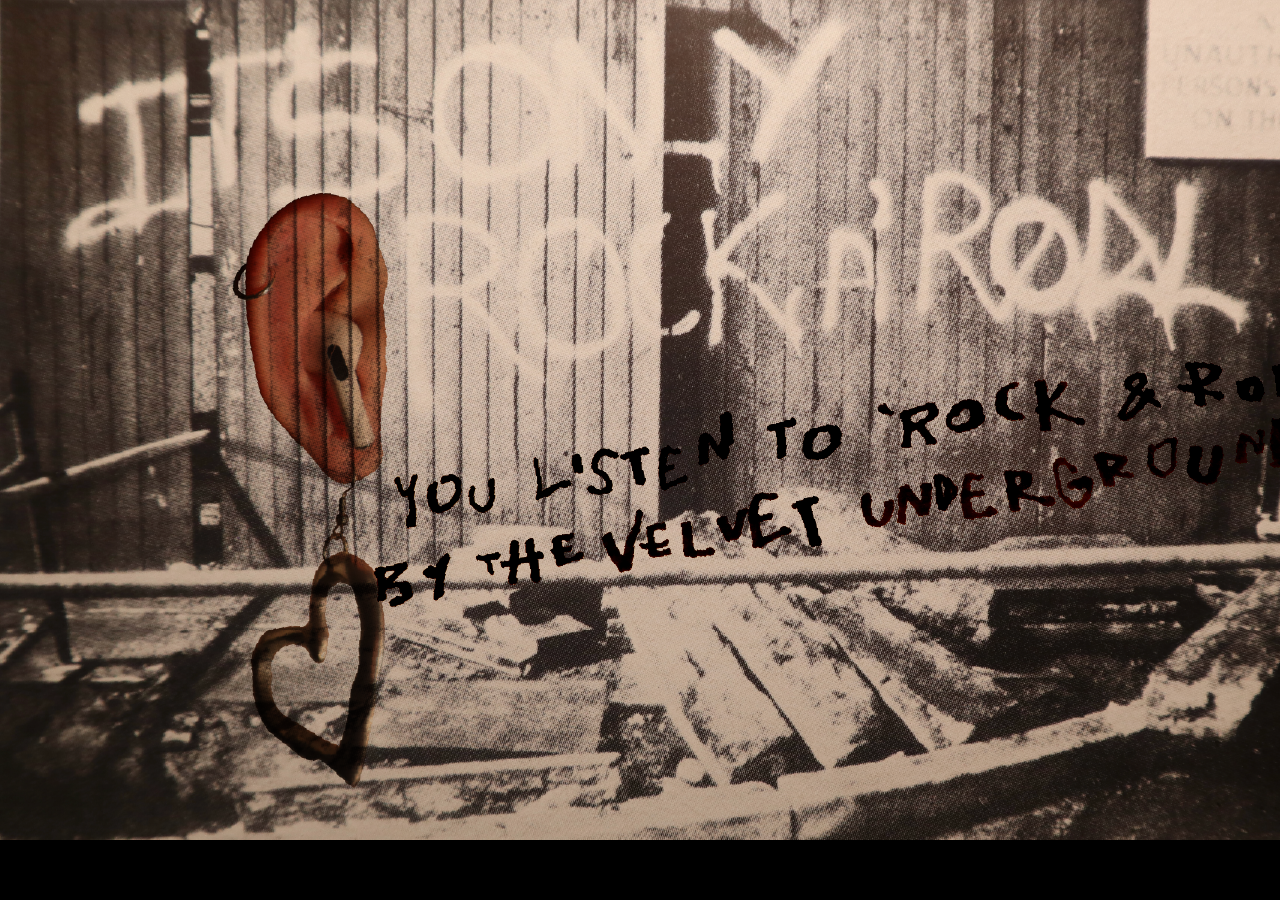
<file: index.html>
<!DOCTYPE html>
<html>
    <head>
        <title>song</title>
        <link rel="stylesheet" href="style.css">
        
    </head>
    <body>
        <a href="page2.html">
            <img class="song" src="song.png">
        </a>
    </body>
</html>
</file>
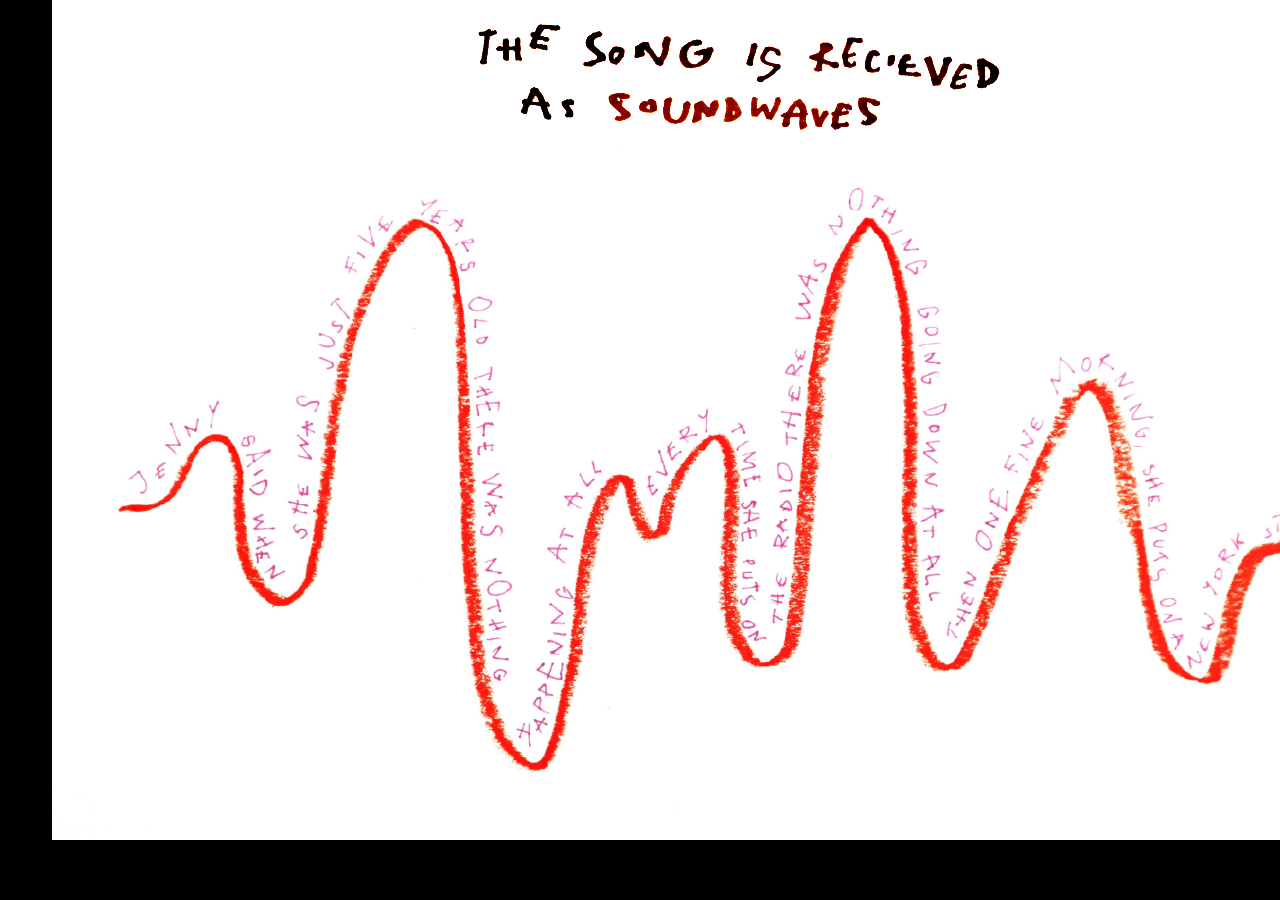
<file: page2.html>
<!DOCTYPE html>
<html>
    <head>
        <title>soundwaves</title>
        <link rel="stylesheet" href="style.css">
    </head>
    <body>
        <a href="page3.html">
            <img class="soundwaves" src="soundwave.png">
        </a>
    </body>
</file>
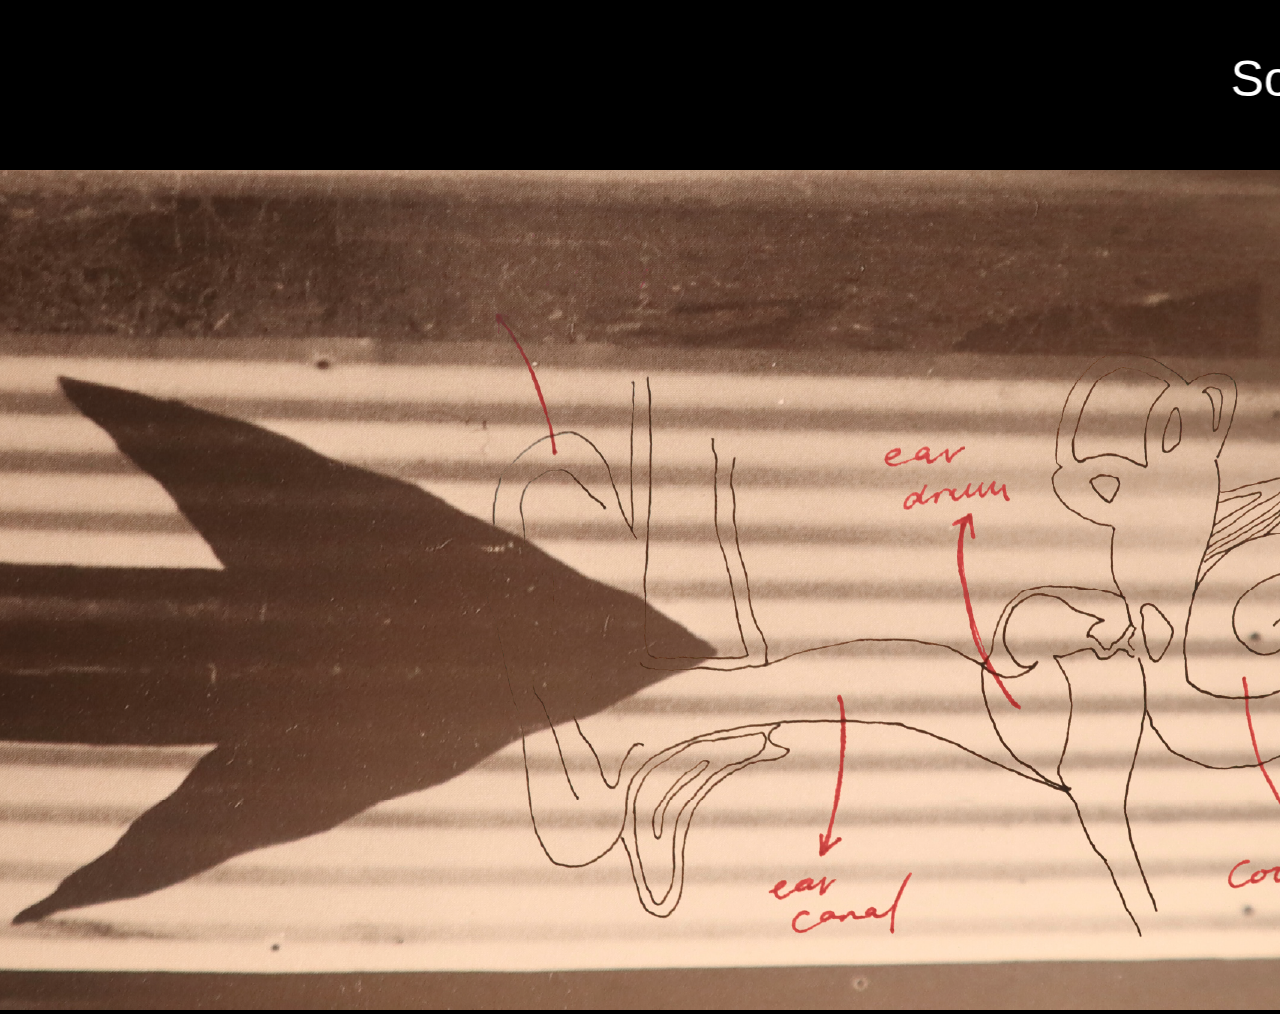
<file: page3.html>
<!doctype html>
<html>
<head>
</head>
<body>
    <link rel="stylesheet" href="style.css">
<p><marquee>Sound waves are transmitted through the ear</marquee></p>

</body>
</html>

<!DOCTYPE html>
<html>
    <head>
        <title>Ear Diagram</title>
        <link rel="stylesheet" href="style.css">
    </head>
    <body>
        <a href="page4.html">
            <img class="ear diagram" src="eardiagram.png">
        </a>
</file>
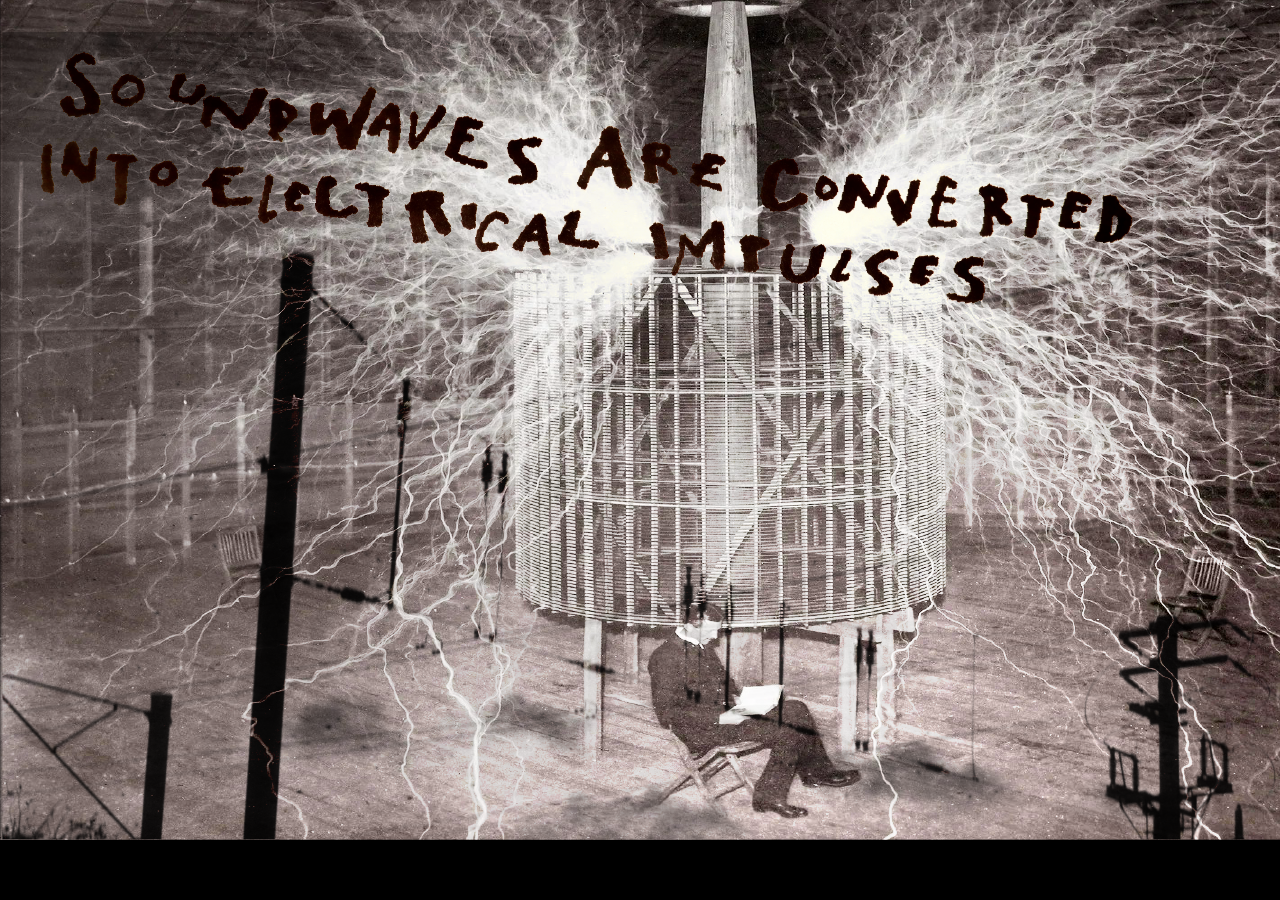
<file: page4.html>
<!DOCTYPE html>
<html>
    <head>
        <title>Electrical Impulse</title>
        <link rel="stylesheet" href="style.css">
    </head>
    <body>
        <a href="page5.html">
            <img class="brain" src="electricalImpulse.png">
        </a>
    </body>
</html>
</file>
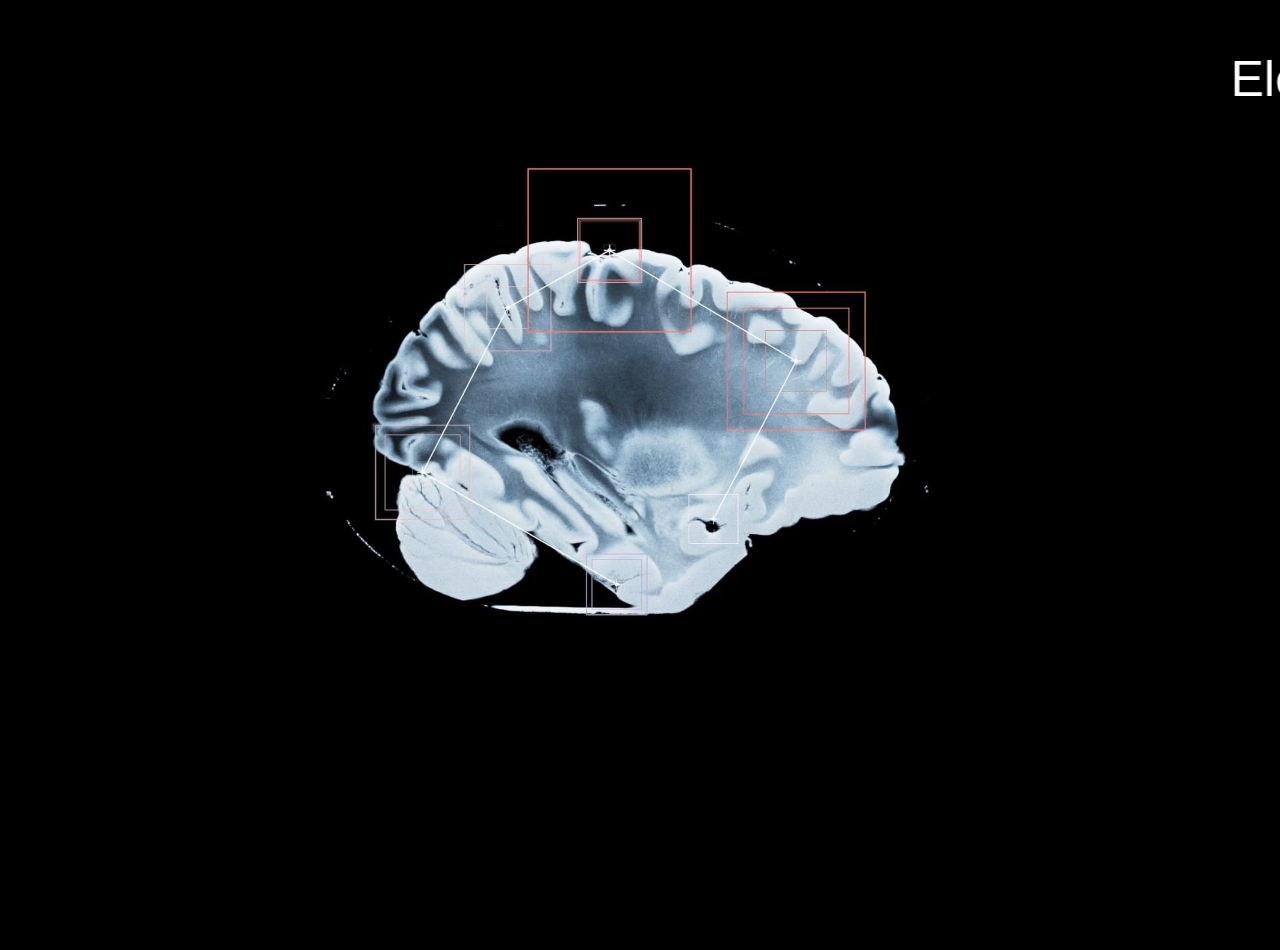
<file: page5.html>
<!doctype html>
<html>
<head></head>
<body>
    <link rel="stylesheet" href="style.css">
<p><marquee>Electrical impulses are transmitted to the brain</marquee></p>
</body>
</html>



    <!DOCTYPE html>
<html lang="en">
<head>
</head>
<body>
    <a href="page6.html">
    <img src="brainscan.jpeg" alt="Rotating Image" class="rotate-image">
</body>
</html>
</file>
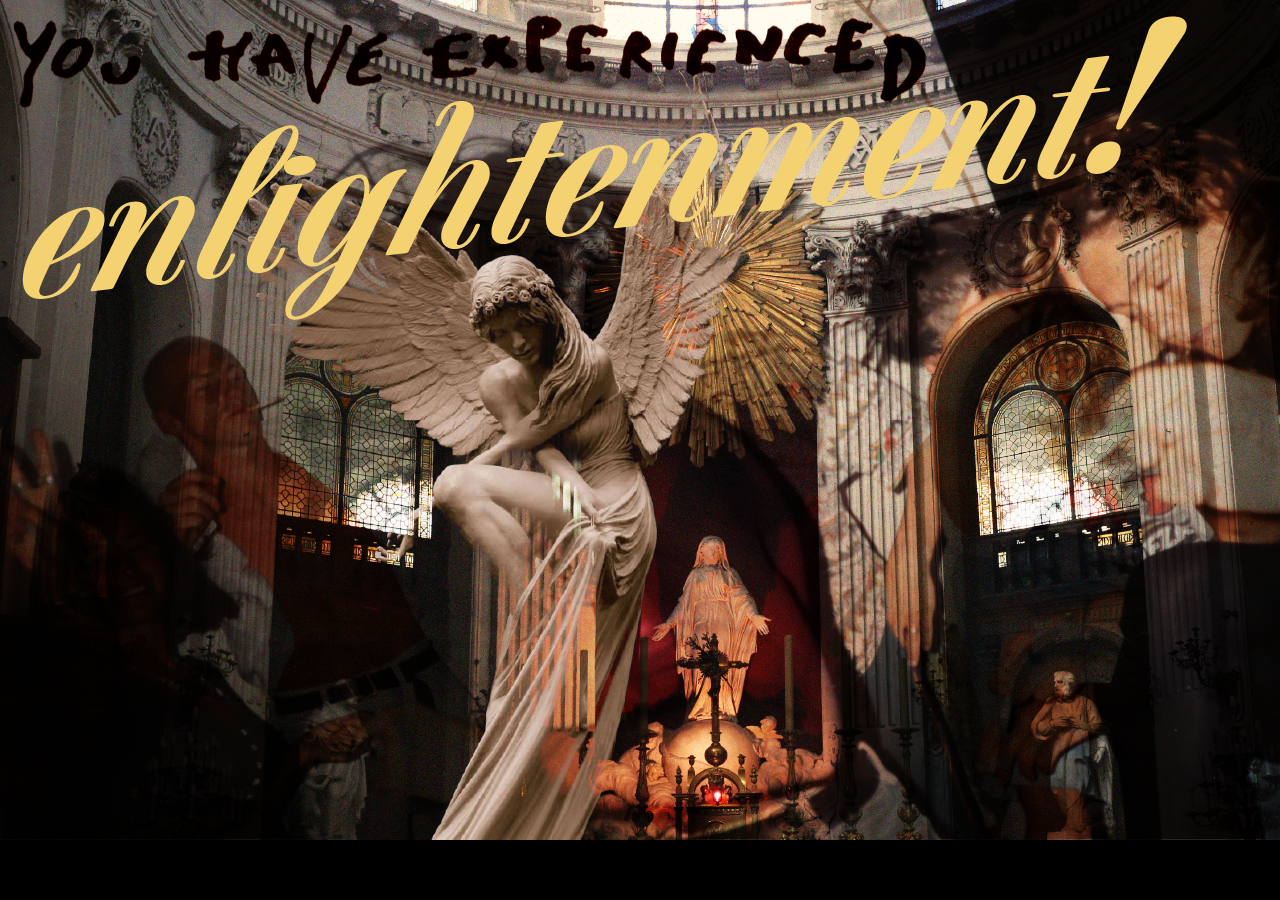
<file: page6.html>
<!DOCTYPE html>
<html>
    <head>
        <title>enlightenment</title>
        <link rel="stylesheet" href="style.css">
    </head>
    <body>
        <a href="index.html">
            <img class="enlightenment" src="enlightenment.png">
        </a>
    </body>
</html>
</file>
<file: style.css>
p {
    font-family:'Segoe UI', Tahoma, Geneva, Verdana, sans-serif;
    font-size: 50px;
    }
    

   
    body {
        background-color: black;
        color: white;  /* Text color will be white for visibility */
        font-family: Arial, sans-serif;
        margin: 0;
        padding: 0;
        height: 100vh;  /* Ensure the background covers the full screen */
    }

    .rotate-image {
        position: absolute;
        top: 50%;
        left: 50%;
        transform: translate(-50%,
        -50%);
        }

        /* Make the image rotate */
.rotate-image {
    width: 650px; /* You can adjust the size of the image */
    height: auto;
    animation: rotate 5s linear infinite; /* Rotation animation */
}

/* Define the keyframe for rotation */
@keyframes rotate {
    0% {
        transform: rotate(0deg); /* Start at 0 degrees */
    }
    100% {
        transform: rotate(360deg); /* Rotate to 360 degrees (full rotation) */
    }
}
</file>
